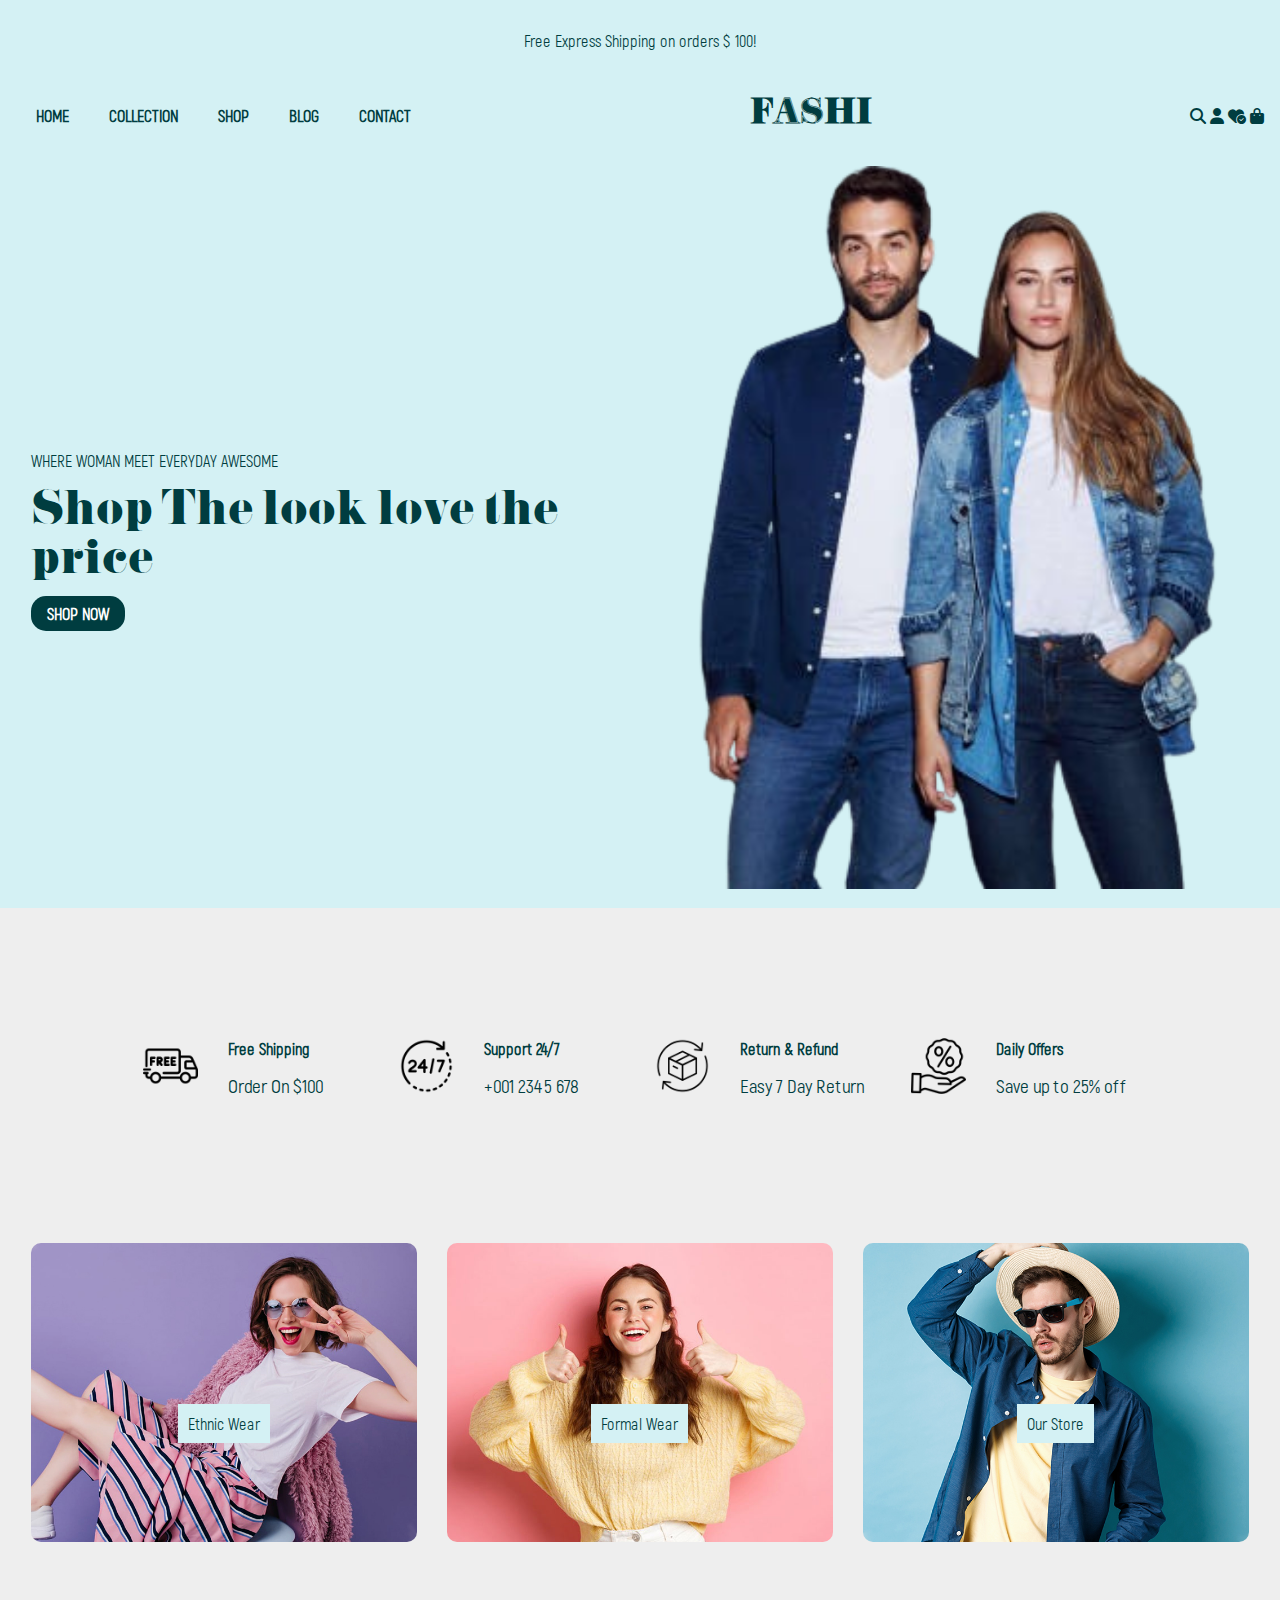
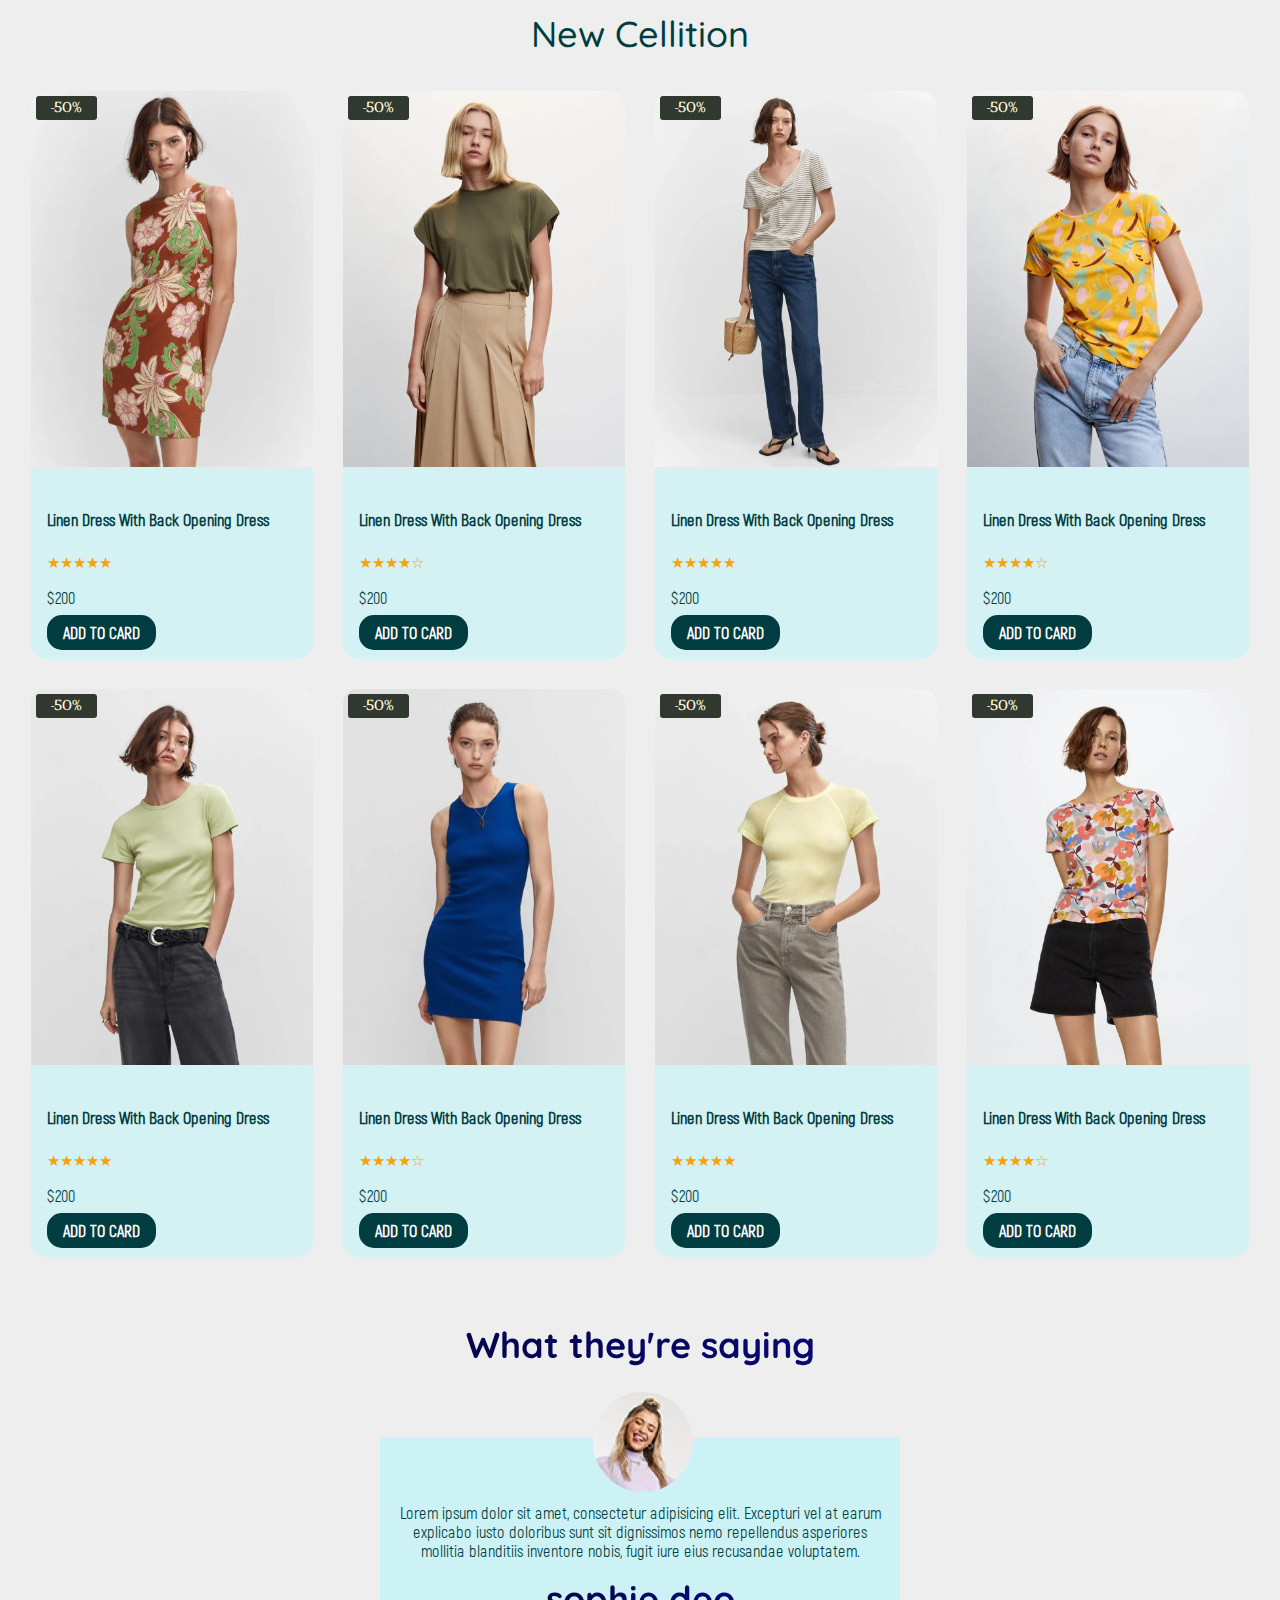
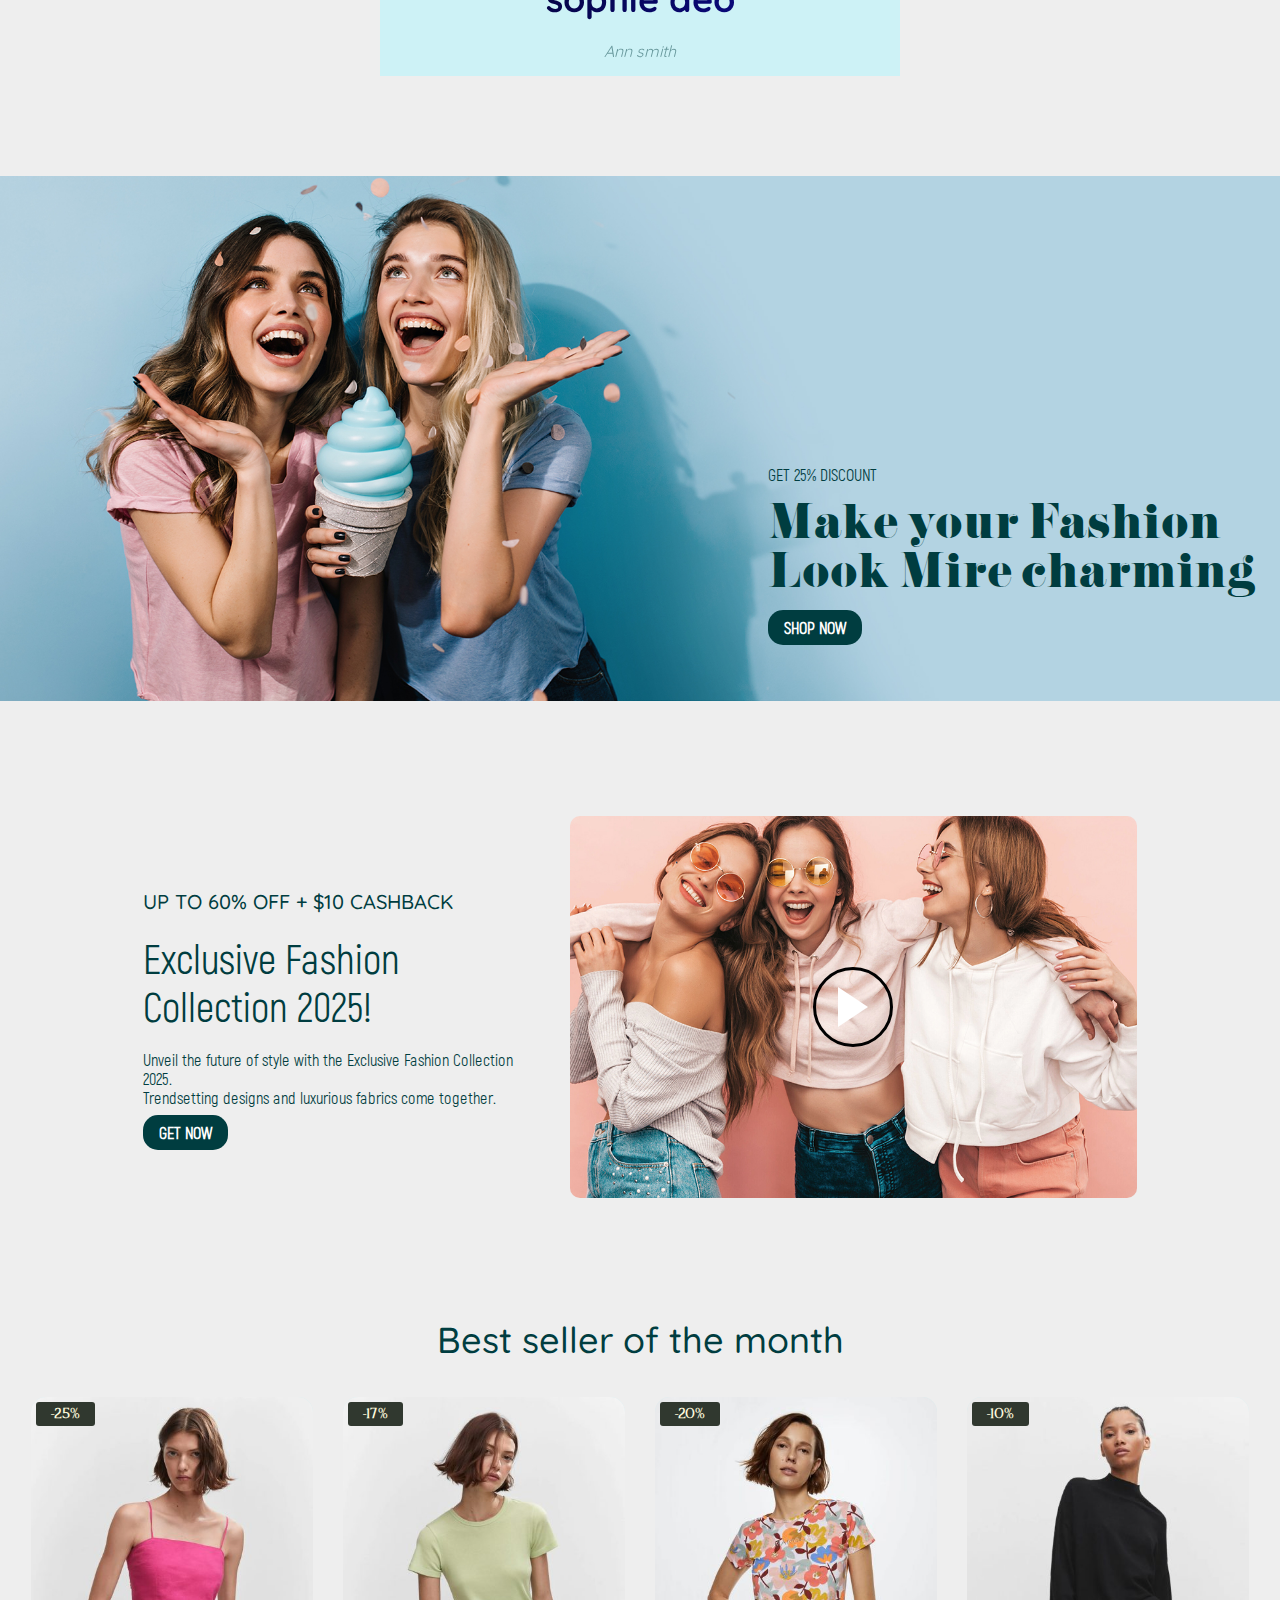
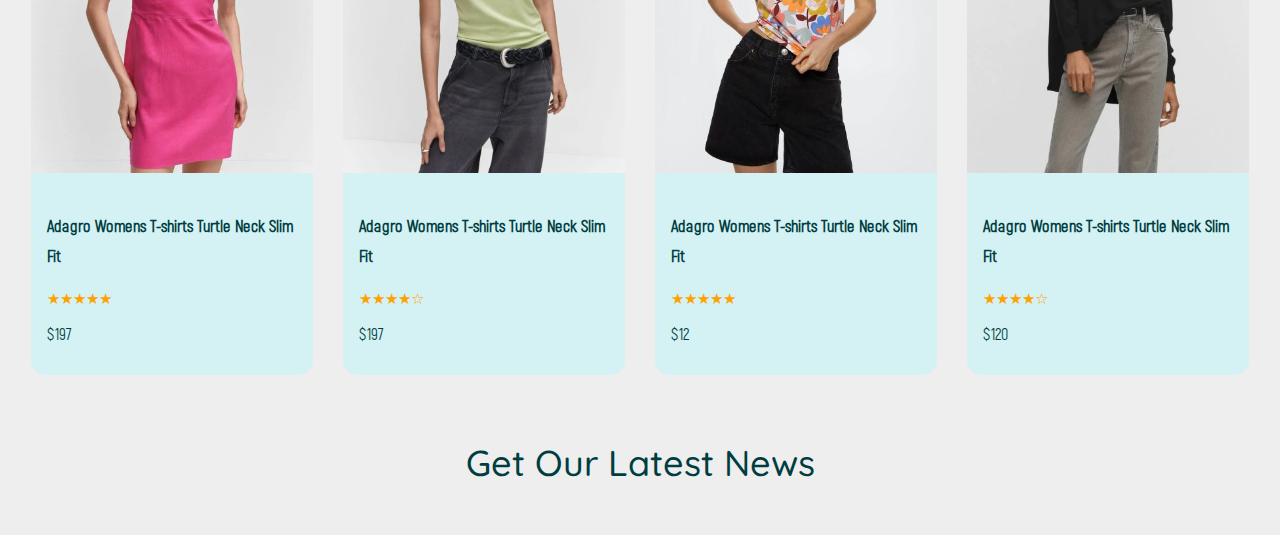
<file: index.html>
<!doctype html>
<html>
<head>
<meta charset="UTF-8">
<title>FASHI_FASHION04</title>
<link rel="stylesheet" href="css/main-style.css">
</head>

<body>
	<div id="hero" class="bg-primary">
   <div class="row text-center">
	<div class="col-12">
			<p>Free Express Shipping on orders $ 100! </p>
			</div>
	</div>
	
	<div class="navbar container-fluid" >
	<div class="menu">
	  <ul>
	  	<li><a href="#">HOME</a></li>
	  	<li><a href="#">COLLECTION</a></li>
	  	<li><a href="#">SHOP</a></li>
	  	<li><a href="#">BLOG</a></li>
	  	<li><a href="#">CONTACT</a></li>
	  </ul>
	  </div>
		<a href="index.html" class="logo">FASHI</a>
	<div class="nav-icon">
		<a href="#"><i class="fa-solid fa-search"></i></a>
		<a href="#"><i class="fa-solid fa-user"></i></a>
		<a href="#"><i class="fa-solid fa-heart-circle-check"></i></a>
		<a href="#"><i class="fa-solid fa-shopping-bag"></i></a>
		
		</div>
	
	</div>
<!--container-->
<div class="container-fluid">
		<div class="row align-items-center">
			<div class="col-6">
			<p>WHERE WOMAN MEET EVERYDAY AWESOME</p>
			<h1>Shop The look love the price</h1>
			<a href="#" class="btn-primary">SHOP NOW</a>
			</div>
			
			<div class="col-6">
			<img src="images/anh-banner.png" alt="" class="img-100">
			
			</div>
		</div>	
	</div>	
 </div>
	
	
<!--FREE SHIPPING-->
<div id="service" class="my-100">
	<div class="container">
	 <div class="row"> 
		<div class="col-3 p-0">
			<div class="row align-items-center">
				 <div class="col-4">
					<img src="images/png/002-free-delivery.png" alt="" class="img-100" >
				 </div>
				 <div class="col-8">
				    <p><a href="#">Free Shipping</a></p>
					<p><big>Order On $100</big></p>
				 </div>
			 </div>
		 </div>
	    <div class="col-3 p-0">
			<div class="row align-items-center">
				<div class="col-4">
					<img src="images/png/003-24-hours-support.png" alt="" class="img-100" >
				</div>
				<div class="col-8">
				    <p><a href="#">Support 24/7</a></p>
					<p><big>+001 2345 678</big></p>
				    
				
				</div>
			</div>
			
			</div>
	    <div class="col-3 p-0">
			<div class="row align-items-center">
				<div class="col-4">
					<img src="images/png/001-delivery-status.png" alt="" class="img-100" >
				</div>
				<div class="col-8">
				    <p><a href="#">Return &amp; Refund</a></p>
					<p><big>Easy 7 Day Return</big></p>
				    
				
				</div>
			</div>
			
			</div>
	    <div class="col-3 p-0">
			<div class="row align-items-center">
				<div class="col-4">
					<img src="images/png/004-offer.png" alt="" class="img-100" >
				</div>
				<div class="col-8">
				    <p><a href="#">Daily Offers</a></p>
					<p><big>Save up to 25% off</big></p>
				    
				
				</div>
			</div>
			
			</div>
		</div>
	</div>
	
	
	
	</div>
<!-- danh muc-->	
<div id="danh-muc" class="container-fluid">
	<div class="row">
		<div class="col-4 anh-dm">
		<img src="images/cat02.jpg" alt="" class=" img-100">
		<div class="caption"><p>Ethnic Wear
			</p></div>
		</div>
		<div class="col-4 anh-dm1"> 
		<img src="images/cat03.jpg" alt="" class="img-100">
			<div class="caption"><p>Formal Wear</p></div>
		</div>
		
		<div class="col-4 anh-dm2"> 
		<img src="images/cat01.jpg" alt="" class="img-100">
			<div class="caption"><p>Our Store</p></div>
		</div>
		
	
	</div>
	</div>
<!--new collection-->
<div id="new-collection" class="container-fluid my-50">
	   <h3 class="text-center">New Cellition</h3>
  <div class="row">
	<div class="col-3">
	   <div class="card">
		<img src="images/20_02-430x574.jpg" alt="" class="img-100">
		
		    <div class="card-body">
			 <h4><a href="#">Linen Dress With Back Opening Dress</a></h4>
		     <div class="star-empty"></div>
				<p>$200</p> 
				 <a href="#" class="btn-primary">ADD TO CARD</a>
		     </div>
		    <div class="left-box">-50%</div> 
		   <div class="right-box">
			 <a href="#"><i class="fa-solid fa-heart"></i></a>
			 <a href="#"><i class="fa-solid fa-eye"></i></a> 
			 <a href="#"><i class="fa-solid fa-compass"></i></a>   
		   </div>
		 </div>
	  </div>
	<div class="col-3">
	   <div class="card">
		<img src="images/16_02-430x574.jpg" alt="" class="img-100">
		    <div class="card-body">
			 <h4><a href="#">Linen Dress With Back Opening Dress</a></h4>
				<div class="star-empty-4"></div>
				<p>$200</p> 
				 <a href="#" class="btn-primary">ADD TO CARD</a>
		     </div>
		    <div class="left-box">-50%</div> 
		   <div class="right-box">
			 <a href="#"><i class="fa-solid fa-heart"></i></a>
			 <a href="#"><i class="fa-solid fa-eye"></i></a> 
			 <a href="#"><i class="fa-solid fa-compass"></i></a>   
		   </div>
		 </div>
	  </div>
	<div class="col-3">
	   <div class="card">
		<img src="images/03_02-430x574.jpg" alt="" class="img-100">
		    <div class="card-body">
			 <h4><a href="#">Linen Dress With Back Opening Dress</a></h4>
		    <div class="star-empty"></div>
				<p>$200</p> 
				 <a href="#" class="btn-primary">ADD TO CARD</a>
		     </div>
		    <div class="left-box">-50%</div> 
		   <div class="right-box">
			 <a href="#"><i class="fa-solid fa-heart"></i></a>
			 <a href="#"><i class="fa-solid fa-eye"></i></a> 
			 <a href="#"><i class="fa-solid fa-compass"></i></a>   
		   </div>
		 </div>
	  </div>
	<div class="col-3">
	   <div class="card">
		<img src="images/22-430x574.jpg" alt="" class="img-100">
		    <div class="card-body">
			 <h4><a href="#">Linen Dress With Back Opening Dress</a></h4>
		   <div class="star-empty-4"></div>
				<p>$200</p> 
				 <a href="#" class="btn-primary">ADD TO CARD</a>
		     </div>
		    <div class="left-box">-50%</div> 
		   <div class="right-box">
			 <a href="#"><i class="fa-solid fa-heart"></i></a>
			 <a href="#"><i class="fa-solid fa-eye"></i></a> 
			 <a href="#"><i class="fa-solid fa-compass"></i></a>   
		   </div>
		 </div>
	  </div>
 </div>
  <div class="row">
	<div class="col-3">
	   <div class="card">
		<img src="images/17_02-430x574.jpg" alt="" class="img-100">
		    <div class="card-body">
			 <h4><a href="#">Linen Dress With Back Opening Dress</a></h4>
		     <div class="star-empty"></div>
				<p>$200</p> 
				 <a href="#" class="btn-primary">ADD TO CARD</a>
		     </div>
		    <div class="left-box">-50%</div> 
		   <div class="right-box">
			 <a href="#"><i class="fa-solid fa-heart"></i></a>
			 <a href="#"><i class="fa-solid fa-eye"></i></a> 
			 <a href="#"><i class="fa-solid fa-compass"></i></a>   
		   </div>
		 </div>
	  </div>
	<div class="col-3">
	   <div class="card">
		<img src="images/19_02-430x574.jpg" alt="" class="img-100">
		    <div class="card-body">
			 <h4><a href="#">Linen Dress With Back Opening Dress</a></h4>
		     <div class="star-empty-4"></div>
				<p>$200</p> 
				 <a href="#" class="btn-primary">ADD TO CARD</a>
		     </div>
		    <div class="left-box">-50%</div> 
		   <div class="right-box">
			 <a href="#"><i class="fa-solid fa-heart"></i></a>
			 <a href="#"><i class="fa-solid fa-eye"></i></a> 
			 <a href="#"><i class="fa-solid fa-compass"></i></a>   
		   </div>
		 </div>
	  </div>
	<div class="col-3">
	   <div class="card">
		<img src="images/10_02-430x574.jpg" alt="" class="img-100">
		    <div class="card-body">
			 <h4><a href="#">Linen Dress With Back Opening Dress</a></h4>
		     <div class="star-empty"></div>
				<p>$200</p> 
				 <a href="#" class="btn-primary">ADD TO CARD</a>
		     </div>
		    <div class="left-box">-50%</div> 
		   <div class="right-box">
			 <a href="#"><i class="fa-solid fa-heart"></i></a>
			 <a href="#"><i class="fa-solid fa-eye"></i></a> 
			 <a href="#"><i class="fa-solid fa-compass"></i></a>   
		   </div>
		 </div>
	  </div>
	<div class="col-3">
	   <div class="card">
		<img src="images/23_02-430x574.jpg" alt="" class="img-100">
		    <div class="card-body">
			 <h4><a href="#">Linen Dress With Back Opening Dress</a></h4>
		     <div class="star-empty-4"></div>
				<p>$200</p> 
				 <a href="#" class="btn-primary">ADD TO CARD</a>
		     </div>
		    <div class="left-box">-50%</div> 
		   <div class="right-box">
			 <a href="#"><i class="fa-solid fa-heart"></i></a>
			 <a href="#"><i class="fa-solid fa-eye"></i></a> 
			 <a href="#"><i class="fa-solid fa-compass"></i></a>   
		   </div>
		 </div>
	  </div>
 </div>
</div>
<!--cam nha-->
<div id="cam-nhan" class="container-fluid my-50">
	<h3 class="text-center">What they're saying</h3>
	<div class="row justify-center">
	<div class="col-5 text-center my-50 content">
		<img src="images/t-3-qyflur7sio009ecp3x414m9shs1cw4q5bmelera0o8.jpg" alt="" class="avatar">
		<p>Lorem ipsum dolor sit amet, consectetur adipisicing elit. Excepturi vel at earum explicabo iusto doloribus sunt sit dignissimos nemo repellendus asperiores mollitia blanditiis inventore nobis, fugit iure eius recusandae voluptatem.</p>
		<h3>sophie deo</h3>
		<i>Ann smith</i>
		 </div>
	</div>
</div>
<!--banner-->
<div class="banner">
    <div class="banner">
            <img src="images/parellex.jpg" alt="Fashion Girls" class="img-100">
			<div class="banner-caption align-items-center">
            <p>GET 25% DISCOUNT</p>
            <h1>Make your Fashion <br> Look Mire charming</h1>
            <a href="#" class="btn-primary">SHOP NOW</a>
       	</div>
        </div>	
    </div>
<!--vidieo-->
	<div id="video" class="container my-100">
	<div class="row align-items-center">
		<div class="col-5">
		<h5>UP TO 60% OFF + $10 CASHBACK</h5>
		<h2>Exclusive Fashion Collection 2025!</h2>
		<p>Unveil the future of style with the Exclusive Fashion Collection 2025. <br>Trendsetting designs and luxurious fabrics come together.</p>
			<a href="#" class="btn-primary">GET NOW</a>
		
		</div>
		<div class="col-7">
		 <div class="video-container">
           <img src="images/video-img.jpg" alt="Fashion Collection 2025">
         <div class="play-button"></div>
  </div>
		
		
		</div>
		
		</div>
	
	
	</div>
<!--best celler-->
	<div id="best" class="container-fluid my-50">
	<h3 class="text-center">Best seller of the month</h3>
	
	<div class="row">
		<div class="col-3">
		<div class="card">
		<img src="images/12-430x574.jpg" alt="" class="img-100">
	    <div class="card-body">
			<h4><a href="#">Adagro Womens T-shirts Turtle Neck Slim Fit </a></h4>
			<div class="star-empty"></div>
			<p>$197</p>
			</div>
			<div class="left-box">-25%</div> 
		   <div class="right-box">
			 <a href="#"><i class="fa-solid fa-heart"></i></a>
			 <a href="#"><i class="fa-solid fa-eye"></i></a> 
			 <a href="#"><i class="fa-solid fa-compass"></i></a>   
		   </div>
		
		</div>
		</div>
		<div class="col-3">
		<div class="card">
		<img src="images/17-430x574.jpg" alt="" class="img-100">
	    <div class="card-body">
			<h4><a href="#">Adagro Womens T-shirts Turtle Neck Slim Fit </a></h4>
			<div class="star-empty-4"></div>
			<p>$197</p>
			</div>
			<div class="left-box">-17%</div> 
		   <div class="right-box">
			 <a href="#"><i class="fa-solid fa-heart"></i></a>
			 <a href="#"><i class="fa-solid fa-eye"></i></a> 
			 <a href="#"><i class="fa-solid fa-compass"></i></a>   
		   </div>
		
		</div>
		</div>
		<div class="col-3">
		<div class="card">
		<img src="images/23-430x574.jpg" alt="" class="img-100">
	    <div class="card-body">
			<h4><a href="#">Adagro Womens T-shirts Turtle Neck Slim Fit </a></h4>
			<div class="star-empty"></div>
			<p>$12</p>
			</div>
			<div class="left-box">-20%</div> 
		   <div class="right-box">
			 <a href="#"><i class="fa-solid fa-heart"></i></a>
			 <a href="#"><i class="fa-solid fa-eye"></i></a> 
			 <a href="#"><i class="fa-solid fa-compass"></i></a>   
		   </div>
		
		</div>
		</div>
		<div class="col-3">
		<div class="card">
		<img src="images/18_02-430x574.jpg" alt="" class="img-100">
	    <div class="card-body">
			<h4><a href="#">Adagro Womens T-shirts Turtle Neck Slim Fit </a></h4>
			<div class="star-empty-4"></div>
			<p>$120</p>
			</div>
			<div class="left-box">-10%</div> 
		   <div class="right-box">
			 <a href="#"><i class="fa-solid fa-heart"></i></a>
			 <a href="#"><i class="fa-solid fa-eye"></i></a> 
			 <a href="#"><i class="fa-solid fa-compass"></i></a>   
		   </div>
		
		</div>
		</div>
	</div>
</div>
	<div id="#" class="container">
		<h3 class="text-center">Get Our Latest News</h3>
     <div class="row">
		<div class="col-12">
		 
		 
		 </div>
		</div>
	
	</div>
      
	
	
	
</body>
</html>
</file>
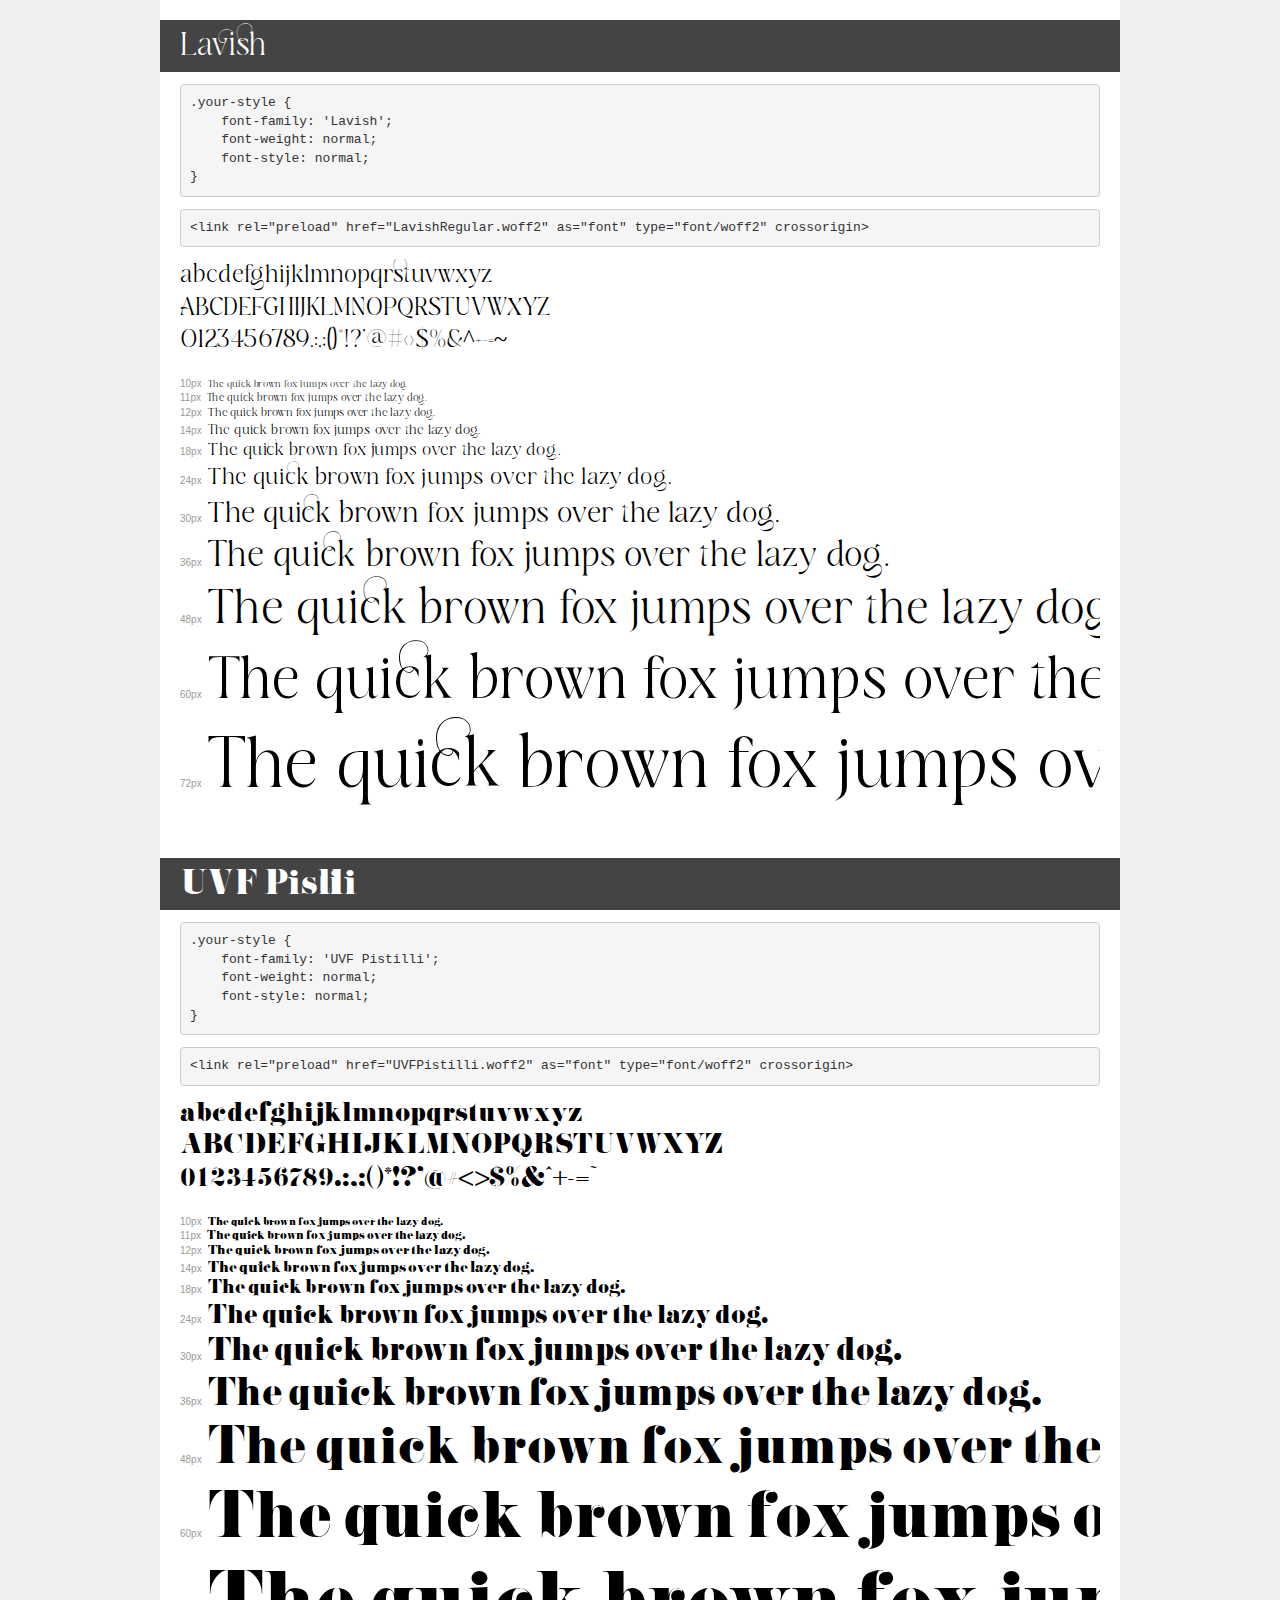
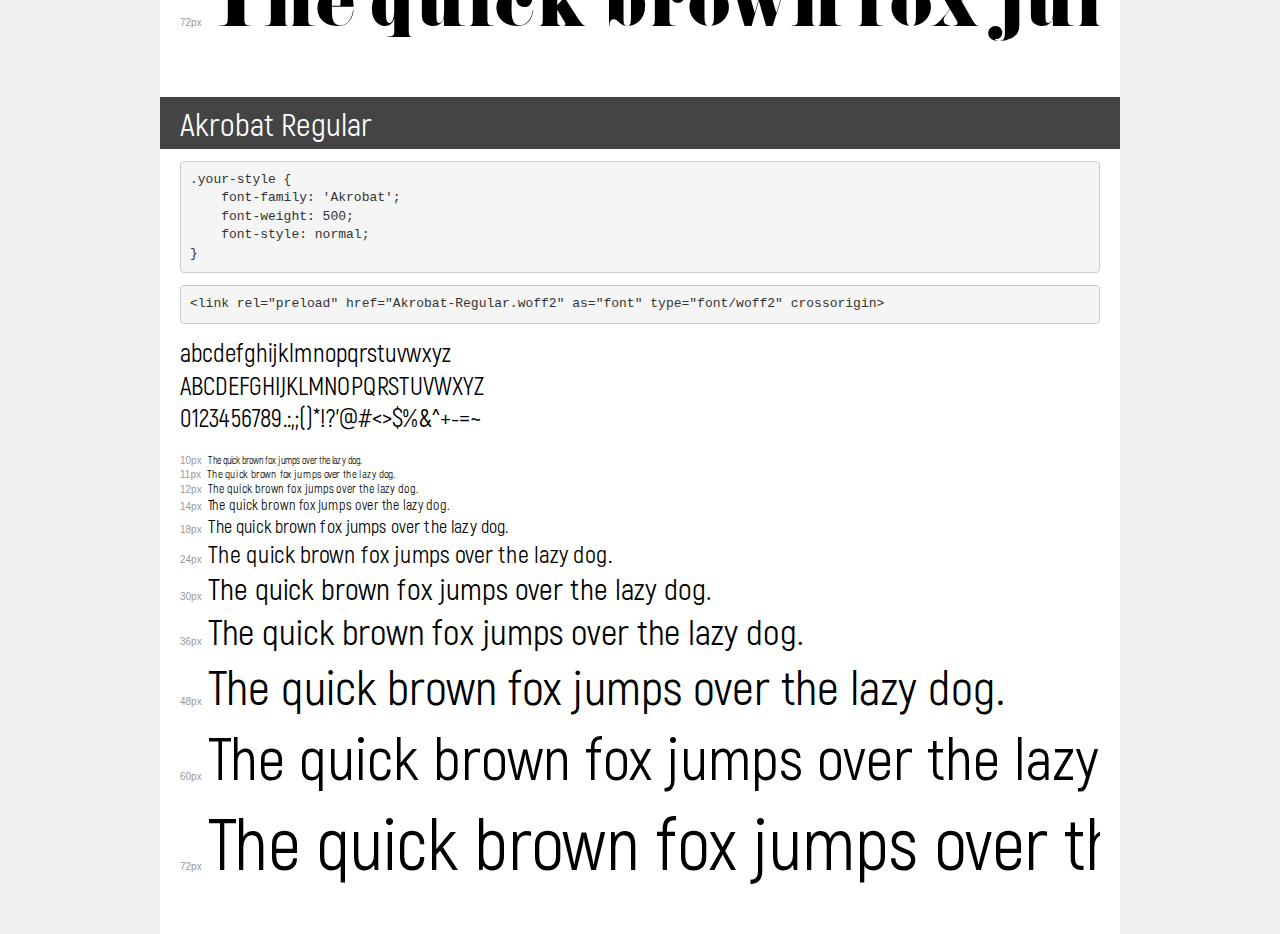
<file: webfonts/demo.html>
<!DOCTYPE html>
<html lang="en">
<head>
    <meta charset="utf-8">
    <meta http-equiv="X-UA-Compatible" content="IE=edge">
    <meta name="viewport" content="width=device-width, initial-scale=1">
    <meta name="robots" content="noindex, noarchive">
    <meta name="format-detection" content="telephone=no">
    <title>Transfonter demo</title>
    <link href="stylesheet.css" rel="stylesheet">
    <style>
        /*
        http://meyerweb.com/eric/tools/css/reset/
        v2.0 | 20110126
        License: none (public domain)
        */
        html, body, div, span, applet, object, iframe,
        h1, h2, h3, h4, h5, h6, p, blockquote, pre,
        a, abbr, acronym, address, big, cite, code,
        del, dfn, em, img, ins, kbd, q, s, samp,
        small, strike, strong, sub, sup, tt, var,
        b, u, i, center,
        dl, dt, dd, ol, ul, li,
        fieldset, form, label, legend,
        table, caption, tbody, tfoot, thead, tr, th, td,
        article, aside, canvas, details, embed,
        figure, figcaption, footer, header, hgroup,
        menu, nav, output, ruby, section, summary,
        time, mark, audio, video {
            margin: 0;
            padding: 0;
            border: 0;
            font-size: 100%;
            font: inherit;
            vertical-align: baseline;
        }
        /* HTML5 display-role reset for older browsers */
        article, aside, details, figcaption, figure,
        footer, header, hgroup, menu, nav, section {
            display: block;
        }
        body {
            line-height: 1;
        }
        ol, ul {
            list-style: none;
        }
        blockquote, q {
            quotes: none;
        }
        blockquote:before, blockquote:after,
        q:before, q:after {
            content: '';
            content: none;
        }
        table {
            border-collapse: collapse;
            border-spacing: 0;
        }
        /* demo styles */
        body {
            background: #f0f0f0;
            color: #000;
        }
        .page {
            background: #fff;
            width: 920px;
            margin: 0 auto;
            padding: 20px 20px 0 20px;
            overflow: hidden;
        }
        .font-container {
            overflow-x: auto;
            overflow-y: hidden;
            margin-bottom: 40px;
            line-height: 1.3;
            white-space: nowrap;
            padding-bottom: 5px;
        }
        h1 {
            position: relative;
            background: #444;
            font-size: 32px;
            color: #fff;
            padding: 10px 20px;
            margin: 0 -20px 12px -20px;
        }
        .letters {
            font-size: 25px;
            margin-bottom: 20px;
        }
        .s10:before {
            content: '10px';
        }
        .s11:before {
            content: '11px';
        }
        .s12:before {
            content: '12px';
        }
        .s14:before {
            content: '14px';
        }
        .s18:before {
            content: '18px';
        }
        .s24:before {
            content: '24px';
        }
        .s30:before {
            content: '30px';
        }
        .s36:before {
            content: '36px';
        }
        .s48:before {
            content: '48px';
        }
        .s60:before {
            content: '60px';
        }
        .s72:before {
            content: '72px';
        }
        .s10:before, .s11:before, .s12:before, .s14:before,
        .s18:before, .s24:before, .s30:before, .s36:before,
        .s48:before, .s60:before, .s72:before {
            font-family: Arial, sans-serif;
            font-size: 10px;
            font-weight: normal;
            font-style: normal;
            color: #999;
            padding-right: 6px;
        }
        pre {
            display: block;
            padding: 9px;
            margin: 0 0 12px;
            font-family: Monaco, Menlo, Consolas, "Courier New", monospace;
            font-size: 13px;
            line-height: 1.428571429;
            color: #333;
            font-weight: normal;
            font-style: normal;
            background-color: #f5f5f5;
            border: 1px solid #ccc;
            overflow-x: auto;
            border-radius: 4px;
        }
        /* responsive */
        @media (max-width: 959px) {
            .page {
                width: auto;
                margin: 0;
            }
        }
    </style>
</head>
<body>
<div class="page">
    <div class="demo">
        <h1 style="font-family: 'Lavish'; font-weight: normal; font-style: normal;">Lavish</h1>
        <pre title="Usage">.your-style {
    font-family: 'Lavish';
    font-weight: normal;
    font-style: normal;
}</pre>
        <pre title="Preload (optional)">
&lt;link rel=&quot;preload&quot; href=&quot;LavishRegular.woff2&quot; as=&quot;font&quot; type=&quot;font/woff2&quot; crossorigin&gt;</pre>
        <div class="font-container" style="font-family: 'Lavish'; font-weight: normal; font-style: normal;">
            <p class="letters">
                abcdefghijklmnopqrstuvwxyz<br>
ABCDEFGHIJKLMNOPQRSTUVWXYZ<br>
                0123456789.:,;()*!?'@#&lt;&gt;$%&^+-=~
            </p>
            <p class="s10" style="font-size: 10px;">The quick brown fox jumps over the lazy dog.</p>
            <p class="s11" style="font-size: 11px;">The quick brown fox jumps over the lazy dog.</p>
            <p class="s12" style="font-size: 12px;">The quick brown fox jumps over the lazy dog.</p>
            <p class="s14" style="font-size: 14px;">The quick brown fox jumps over the lazy dog.</p>
            <p class="s18" style="font-size: 18px;">The quick brown fox jumps over the lazy dog.</p>
            <p class="s24" style="font-size: 24px;">The quick brown fox jumps over the lazy dog.</p>
            <p class="s30" style="font-size: 30px;">The quick brown fox jumps over the lazy dog.</p>
            <p class="s36" style="font-size: 36px;">The quick brown fox jumps over the lazy dog.</p>
            <p class="s48" style="font-size: 48px;">The quick brown fox jumps over the lazy dog.</p>
            <p class="s60" style="font-size: 60px;">The quick brown fox jumps over the lazy dog.</p>
            <p class="s72" style="font-size: 72px;">The quick brown fox jumps over the lazy dog.</p>
        </div>
    </div>

    <div class="demo">
        <h1 style="font-family: 'UVF Pistilli'; font-weight: normal; font-style: normal;">UVF Pistilli</h1>
        <pre title="Usage">.your-style {
    font-family: 'UVF Pistilli';
    font-weight: normal;
    font-style: normal;
}</pre>
        <pre title="Preload (optional)">
&lt;link rel=&quot;preload&quot; href=&quot;UVFPistilli.woff2&quot; as=&quot;font&quot; type=&quot;font/woff2&quot; crossorigin&gt;</pre>
        <div class="font-container" style="font-family: 'UVF Pistilli'; font-weight: normal; font-style: normal;">
            <p class="letters">
                abcdefghijklmnopqrstuvwxyz<br>
ABCDEFGHIJKLMNOPQRSTUVWXYZ<br>
                0123456789.:,;()*!?'@#&lt;&gt;$%&^+-=~
            </p>
            <p class="s10" style="font-size: 10px;">The quick brown fox jumps over the lazy dog.</p>
            <p class="s11" style="font-size: 11px;">The quick brown fox jumps over the lazy dog.</p>
            <p class="s12" style="font-size: 12px;">The quick brown fox jumps over the lazy dog.</p>
            <p class="s14" style="font-size: 14px;">The quick brown fox jumps over the lazy dog.</p>
            <p class="s18" style="font-size: 18px;">The quick brown fox jumps over the lazy dog.</p>
            <p class="s24" style="font-size: 24px;">The quick brown fox jumps over the lazy dog.</p>
            <p class="s30" style="font-size: 30px;">The quick brown fox jumps over the lazy dog.</p>
            <p class="s36" style="font-size: 36px;">The quick brown fox jumps over the lazy dog.</p>
            <p class="s48" style="font-size: 48px;">The quick brown fox jumps over the lazy dog.</p>
            <p class="s60" style="font-size: 60px;">The quick brown fox jumps over the lazy dog.</p>
            <p class="s72" style="font-size: 72px;">The quick brown fox jumps over the lazy dog.</p>
        </div>
    </div>

    <div class="demo">
        <h1 style="font-family: 'Akrobat'; font-weight: 500; font-style: normal;">Akrobat Regular</h1>
        <pre title="Usage">.your-style {
    font-family: 'Akrobat';
    font-weight: 500;
    font-style: normal;
}</pre>
        <pre title="Preload (optional)">
&lt;link rel=&quot;preload&quot; href=&quot;Akrobat-Regular.woff2&quot; as=&quot;font&quot; type=&quot;font/woff2&quot; crossorigin&gt;</pre>
        <div class="font-container" style="font-family: 'Akrobat'; font-weight: 500; font-style: normal;">
            <p class="letters">
                abcdefghijklmnopqrstuvwxyz<br>
ABCDEFGHIJKLMNOPQRSTUVWXYZ<br>
                0123456789.:,;()*!?'@#&lt;&gt;$%&^+-=~
            </p>
            <p class="s10" style="font-size: 10px;">The quick brown fox jumps over the lazy dog.</p>
            <p class="s11" style="font-size: 11px;">The quick brown fox jumps over the lazy dog.</p>
            <p class="s12" style="font-size: 12px;">The quick brown fox jumps over the lazy dog.</p>
            <p class="s14" style="font-size: 14px;">The quick brown fox jumps over the lazy dog.</p>
            <p class="s18" style="font-size: 18px;">The quick brown fox jumps over the lazy dog.</p>
            <p class="s24" style="font-size: 24px;">The quick brown fox jumps over the lazy dog.</p>
            <p class="s30" style="font-size: 30px;">The quick brown fox jumps over the lazy dog.</p>
            <p class="s36" style="font-size: 36px;">The quick brown fox jumps over the lazy dog.</p>
            <p class="s48" style="font-size: 48px;">The quick brown fox jumps over the lazy dog.</p>
            <p class="s60" style="font-size: 60px;">The quick brown fox jumps over the lazy dog.</p>
            <p class="s72" style="font-size: 72px;">The quick brown fox jumps over the lazy dog.</p>
        </div>
    </div>

</div>
</body>
</html>
</file>
<file: css/main-style.css>
@charset "utf-8";
/* CSS Document */
@import url('https://fonts.googleapis.com/css2?family=Mea+Culpa&family=Quicksand:wght@300..700&display=swap');

@import url( "../webfonts/stylesheet.css");

@import url("all.css");

body /* định dạng cho nguyên 1 trang*/
{
	background-color: #eeeeee; /* màu nền cho trang web*/
	color: #003D40; /* màu chữ*/ 
	font-family: "Quicksand",Gotham, "Helvetica Neue", Helvetica, Arial, "sans-serif" ;
	font-size: 16px;
	margin: 0    /* bỏ đẩy lề của trang web*/
}
.font-subtitle1
{
	font-family: "Mea Culpa", cursive;
  	font-weight: 600;
  	font-style: normal;
}
.font-sub-noel
{
	font-family: 'Hello Christmas';
	font-weight: 400
	
}
.font-buom
{
	font-family: 'ButterFly';
	
}
h1{ 
	    font-family: 'UVF Pistilli';
		font-size: 45px;
		color: #003d40;
	}
h2
{ font-size: 40px;
  font-family: 'Akrobat';
  

}
h3{ font-size: 36px}
h4{ font-size: 24px}
h5{ font-size: 20px}
h6{ font-size: 18px}
h1,h2,h3,h4,h5,h6, a,button{font-weight: 500; margin-bottom: 20px; margin-top: 15px;
	
}

p{
	font-family: 'Akrobat';
	font-size: 16px;
}
a{  font-family: 'Akrobat';
	font-size: 16px;
	color:#003D40;
	text-decoration:none;
	font-weight: 700;
	
}
a:hover /* khi đưa chuột và chữ có thẻ a - liên kết trang web nào đó*/
{
	color: #FAFAFA;
	border-radius : 15px;

}

/*----------------------- layout bo cuc web----small----------*/
.container-fluid
{
	width: 100%; padding-left: 16px; padding-right: 16px
}
/*------------- mobile first-----------------*/
.container
{
	width:95%; margin: auto
}
/*--------------size container cho tablet (ipad)-medium--------------*/
@media (min-width:600px)
{
	.container
	{
		width:90%; margin: auto
	}
	
}
/*--------------size container cho pc 1000----large-----------*/
@media (min-width:1000px)
{
	.container
	{
		width:80%; margin: auto
	}
}
/*---------- chia he thong grid 12 column*/
.col-1{ width: 8.3333%; }
.col-2{ width:16.6666%}
.col-3{ width: 25%}
.col-4{ width: 33.33%}
.col-5{ width:41.66%}
.col-6{ width: 50%}
.col-7{ width:58.33%}
.col-8{ width: 66.66%}
.col-9{ width: 75%}
.col-10{ width: 83.33%}
.col-11{ width: 91.66%}
.col-12{ width: 100%}
[class*="col-"]
{
	padding: 15px;
	/*border: 1px solid black;*/
	
}
*{ box-sizing: border-box}
.img-100{width: 100%;
}
.row 
{
	display: flex;
	flex-wrap: wrap;
	
	
}
.card
{ 
	  background-color: #d4f1f4;
      border-radius: 15px;
      overflow: hidden;
	  
	}

.card:hover
{
	  transform: scale(1.03);
      box-shadow: 0 20px 50px rgba(0,0,0,0.2);
}
.card-body
{ 
	padding: 16px
}

footer
{
	background: #ccc
}
/*---- style he thong mau chữ cho web---*/
.text-primary { color: #003D40} /* mau chử chính (lam nhan ý chính */
.text-secondary { color:#05916F} /* mau chử phụ (lam nhan ý phụ trong thiet ke */
.text-light{ color: #DDDDDD}
.text-dark{color: #323232}
/*---- style he thong mau nền background cho web---*/
.bg-primary { background-color: #D4F1F4}
.bg-secondary { background-color:#05916F }
.bg-light{background-color:#DDDDDD}
.bg-dark {background-color:#323232}
/*--- style he thong mau cho nút button---*/
.btn-primary
{ 
	background-color: #003D40;
	color: white;
	padding: 8px 16px;
	border-radius: 15px;


}
.btn-primary:hover {
	background-color:#05916F;
	color: white;
	box-shadow: 0 0 5px #003D40,0 0 25px #003D40,0 0 50px #003D40, 0 0 200px;
	
	
}

.btn-secondary
{ 
	background-color: #05916F;
	color: white;
	padding: 8px 16px;
	border-radius: 4px;
	width: 400px
}
.btn-secondary:hover{
	background-color:deeppink;
	color: white
}

.btn-outline-primary
{
	border: 1px deeppink inset;
	color: deeppink;
	padding: 8px 16px;
	border-radius: 4px;
	margin:2px ;
	
}
.btn-outline-primary:hover
{
	background-color:deeppink;
	color: white
}
.btn-outline-secondary
{
	border: 1px #05916F solid;
	color: #05916F;
	padding: 8px 16px;
	border-radius: 4px;
	margin:2px ;
	
}
.btn-outline-secondary:hover
{
	background-color:#05916F;
	color: white
}
/*--- style cho menu can ban chi dung duoc tai pc---*/
ul.menu
{
	display: flex;
	padding: 0;
	list-style: none;
	justify-content:flex-start
}
ul.menu li a

{
	padding: 8px 16px;	/*background-color: deeppink;*/
	color: #333;
	margin: 2px;
	letter-spacing: 0.08rem;
	display: block
}
ul.menu li a:hover
{
	background-color:deeppink;
	border-bottom: 2px solid #666;
	color: pink
}
ul.menu li
{
	position: relative
}
ul.menu .dropdown-menu
{
	width: 200px;
	position: absolute; 
	left: 0;
	top: 150%;
	z-index: 9999;
	background: #eee;
	opacity: 0;
	transition: all 1s;
	/*transform: scaleY(0);
	transform-origin: top center;*/
	}
ul.menu li:hover >.dropdown-menu
{
	/*transform: scaleY(1);*/
	left: 0;
	top: 85%;
	opacity: 1
}

ul.menu .dropdown-menu a
{
	display: block /* mỗi a trong dropdown menu sẽ chiếm 1 hàng*/
}





#hero{
	padding-top: 0px;
	padding-bottom: 0px;
}

.text-center
{
	text-align: center
}
.text-right
{
	text-align: right
}
.text-justify
{
	text-align: justify
}
.border-bottom
{
	border-bottom: 1px solid #000000
		
}

.d-flex{display: flex}
/*--đẩy chiều dọc cho các box trong flex----*/
.align-items-center{align-items: center}
.align-items-end{align-items: end}

/*---đẩy chiều ngan cho các box trong flex ----*/
.justify-between{justify-content: space-between}
.justify-center{justify-content: center}
.justify-end{justify-content: flex end}

.navbar{
	display: flex;
	justify-content: space-between;
	align-items: center;
		
}

.logo{
	font-size: 30px;
	font-family: 'UVF Pistilli'
	
}

.navbar .logo{font-size: 2rem;}


.navbar ul {display: flex;
list-style: none;
margin: 0;
padding: 0;

}
.navbar ul li{position: relative}
.navbar ul li a 
{
	padding: 10px 20px;
	font-family: 'Akrobat';
	font-weight: 600;
}

.fa-star
{
	color: orange
}
/*style cho heej thoong */
 .my-100
{margin-bottom: 100px;	
margin-top: 100px
}
.my-50
{
	margin-top: 50px;
	margin-bottom: 50px
}

.p-0{padding: 0}
.p-10{padding: 10px}
.mx-auto{margin-left: auto;margin-right: auto}
.ml-auto{margin-left: auto}
.mr-auto{margin-right: auto}
.py-100
{
	padding-top:100px;
	padding-bottom:100px;
}

#danh-muc .col-4{position: relative;
}
#danh-muc .caption{
	
	
	padding: 10px;
	position: absolute;
	left: 0;
	top: 45%;
	width: 100%;
	text-align: center;
	display: flex;
	justify-content: center;
	
}
#danh-muc .caption p {background: #D4F1F4;padding: 10px; }
#danh-muc .caption p:hover {
	color: #FAFAFA;
	border-radius : 15px;
 }

#danh-muc .anh-dm>img{border-radius: 10px}
#danh-muc .anh-dm1>img{border-radius: 10px}
#danh-muc .anh-dm2>img{border-radius: 10px}


#danh-muc img{transition: all 1s}
#danh-muc .anh-dm:hover>img

{opacity: 0.3;
  transform: rotate(20deg) scale(1.5);
  animation: gradientMove 2s linear infinite;}

#danh-muc .anh-dm1:hover>img

{ 
  opacity: 0.3;
  transform: rotate(20deg) scale(1.5);
  animation: gradientMove 2s linear infinite;}


#danh-muc .anh-dm2:hover>img

{opacity: 0.3;
  transform: rotate(20deg) scale(1.5);
  animation: gradientMove 2s linear infinite;

}
#new-collection .left-box
{
	position: absolute;
	left: 5px;
	top: 5px;
	font-family: 'Lavish';
	font-size: 14px;
	background-color: #30382f;
	color: #fffbdf;
	padding: 5px 15px;
	font-weight: bold;
	border-radius: 3px;
}
#new-collection .right-box
{
	position: absolute;
	right: -100px;
	top:  10px;
	transition: all 0.5s
}
#new-collection .right-box a
{
	display: block;
	border: 1px solid #30382f;
	border-radius: 50%;
	padding: 10px;
	margin: 5px;
	
}
#new-collection .card
{
	position:relative;
	overflow: hidden;
}
#new-collection .card:hover> .right-box{right:10px}


.star-empty-4::before {
  content: '\2605\2605\2605\2605\2606'; 
  color: #FFA200;
  font-size: 15px;
}

.star-empty::before {
  content: '\2605\2605\2605\2605\2605'; 
  color: #FFA200;
  font-size: 15px;
}
#cam-nhan .content{
position: relative;
padding-top: 50px;
background-color: #CDF2F6;

}
#cam-nhan .avatar
{
position: absolute;
border-radius: 50%;
left: 40%;
top:-50px;
padding: 5px;
}
#cam-nhan h3 {
	font-weight: 900;
	background: linear-gradient(90deg,rgba(2, 0, 36, 1) 0%, rgba(9, 9, 121, 1) 35%, rgba(0, 212, 255, 1) 100%);
	background-size: 200%;
	background-clip: text;
	color: transparent;
	animation: text-animation 2s infinite linear;
	
}

@keyframes text-animation
{0%
	{
		background-position: 0%
	}
100%
	{
		background-position: 200%
	}	
}
#cam-nhan i { 
opacity: 50%;
}


/*css banner*/

.banner {
    display: flex;
    align-items: center;
    justify-content: space-between;
    padding: 0;
	position: relative;
}

.banner-caption
{

    width: 40%;
    padding-top: 10px;
	position:absolute;
	right: 0;
	top:50%;
	bottom:50%;
	text-align: left;
	height:100px;
	
	
}
#video
{
	position: relative;
	
}



    .video-container {
      position: relative;
      display: inline-block;
      cursor: pointer;
    }

    .video-container img 
{
      display: block;
      width: 100%;
      height: auto;
	  border-radius: 10px;
		  
    }

    .play-button {
      position: absolute;
      top: 50%;
      left: 50%;
      transform: translate(-50%, -50%);
      width: 80px;
      height: 80px;
      border-radius: 50%;
      display: flex;
      align-items: center;
      justify-content: center;
	  border: 3px solid black ;
    }

    .play-button::before {
      content: '';
      display: block;
      width: 0;
      height: 0;
      border-left: 30px solid white;
      border-top: 20px solid transparent;
      border-bottom: 20px solid transparent;
	  justify-content: space-between;
	  
	 
    }


#best .left-box
{
	position: absolute;
	left: 5px;
	top: 5px;
	font-family: 'Lavish';
	font-size: 14px;
	background-color: #30382f;
	color: #fffbdf;
	padding: 5px 15px;
	font-weight: bold;
	border-radius: 3px;
}
#best .right-box
{
	position: absolute;
	right: -100px;
	top:  10px;
	transition: all 0.5s
}
#best .right-box a
{
	display: block;
	border: 1px solid #30382f;
	border-radius: 50%;
	padding: 10px;
	margin: 5px;
	
}
#best .card
{
	position:relative;
	overflow: hidden;
}
#best .card:hover> .right-box{right:10px}
</file>
<file: webfonts/stylesheet.css>
@font-face {
    font-family: 'Lavish';
    src: url('LavishRegular.eot');
    src: url('LavishRegular.eot?#iefix') format('embedded-opentype'),
        url('LavishRegular.woff2') format('woff2'),
        url('LavishRegular.woff') format('woff'),
        url('LavishRegular.ttf') format('truetype'),
        url('LavishRegular.svg#LavishRegular') format('svg');
    font-weight: normal;
    font-style: normal;
    font-display: swap;
}

@font-face {
    font-family: 'UVF Pistilli';
    src: url('UVFPistilli.eot');
    src: url('UVFPistilli.eot?#iefix') format('embedded-opentype'),
        url('UVFPistilli.woff2') format('woff2'),
        url('UVFPistilli.woff') format('woff'),
        url('UVFPistilli.ttf') format('truetype'),
        url('UVFPistilli.svg#UVFPistilli') format('svg');
    font-weight: normal;
    font-style: normal;
    font-display: swap;
}

@font-face {
    font-family: 'Akrobat';
    src: url('Akrobat-Regular.eot');
    src: url('Akrobat-Regular.eot?#iefix') format('embedded-opentype'),
        url('Akrobat-Regular.woff2') format('woff2'),
        url('Akrobat-Regular.woff') format('woff'),
        url('Akrobat-Regular.ttf') format('truetype'),
        url('Akrobat-Regular.svg#Akrobat-Regular') format('svg');
    font-weight: 500;
    font-style: normal;
    font-display: swap;
}
</file>
